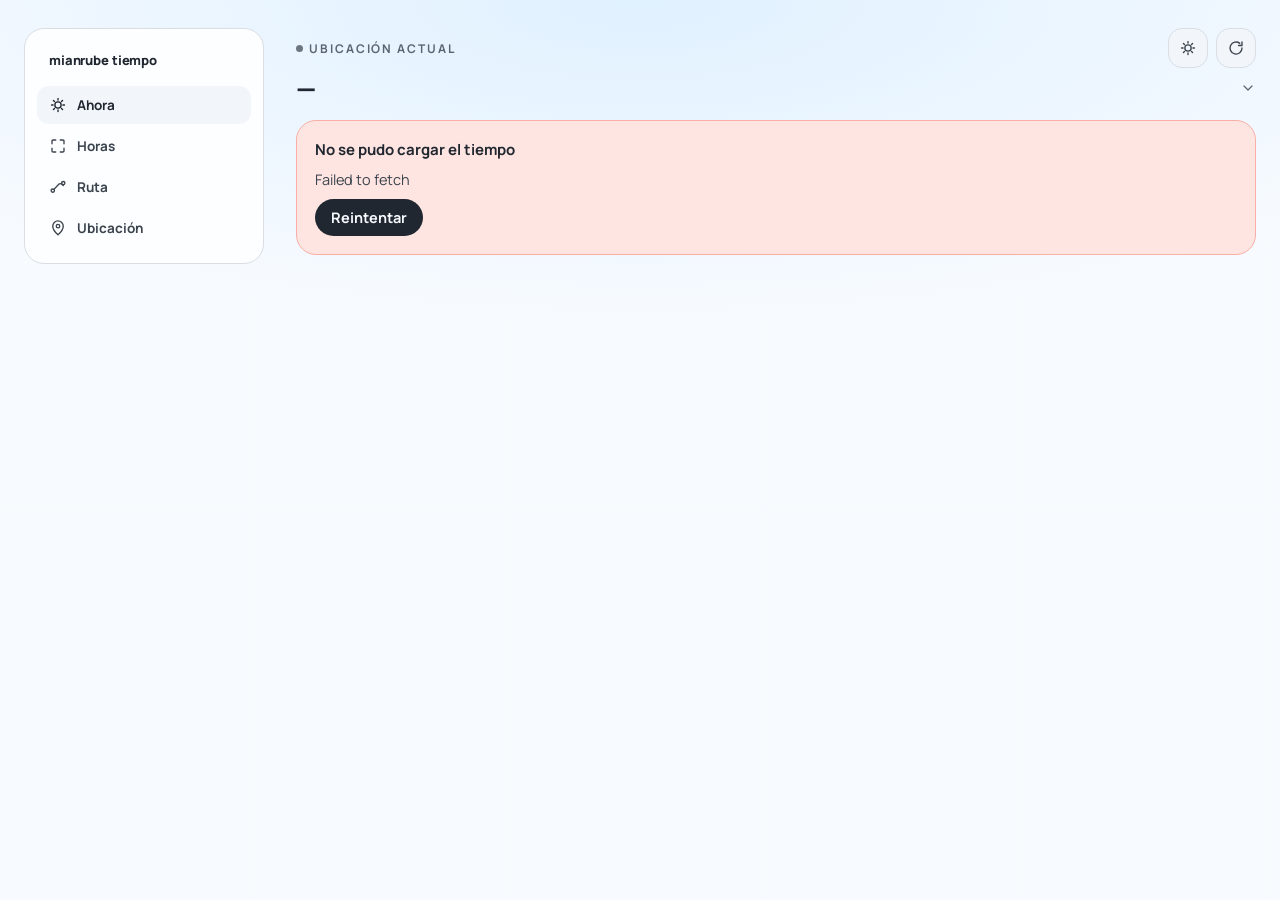
<file: app/index.html>
<!DOCTYPE html>
<html lang="es">
<head>
<meta charset="utf-8">
<meta name="viewport" content="width=device-width, initial-scale=1, viewport-fit=cover">
<title>mianrube tiempo</title>
<meta name="description" content="El tiempo en tu ubicación actual, con valoración de condiciones para bici y running">
<meta name="theme-color" content="#141a22">
<link rel="manifest" href="manifest.json">
<link rel="icon" href="icons/icon.svg" type="image/svg+xml">
<link rel="apple-touch-icon" href="icons/icon.svg">
<meta name="apple-mobile-web-app-capable" content="yes">
<meta name="apple-mobile-web-app-status-bar-style" content="black-translucent">
<meta name="apple-mobile-web-app-title" content="mianrube tiempo">
<link rel="preconnect" href="https://fonts.googleapis.com">
<link rel="preconnect" href="https://fonts.gstatic.com" crossorigin>
<link href="https://fonts.googleapis.com/css2?family=Manrope:wght@400;500;600;700;800&family=IBM+Plex+Mono:wght@400;500;600&display=swap" rel="stylesheet">
<link rel="stylesheet" href="css/style.css">
</head>
<body>
<div id="app"></div>
<script src="js/icons.js" defer></script>
<script src="js/charts.js" defer></script>
<script src="js/scoring.js" defer></script>
<script src="js/gpx.js" defer></script>
<script src="js/route.js" defer></script>
<script src="js/app.js" defer></script>
</body>
</html>
</file>
<file: app/css/style.css>
* {
  box-sizing: border-box;
}

input[type="date"]::-webkit-calendar-picker-indicator,
input[type="time"]::-webkit-calendar-picker-indicator,
input[type="datetime-local"]::-webkit-calendar-picker-indicator {
  cursor: pointer;
}

:root {
  color-scheme: dark;
  --bg1: oklch(0.24 0.045 255);
  --bg2: oklch(0.16 0.02 255);
  --text: oklch(0.97 0.005 250);
  --text-soft: oklch(0.86 0.015 250);
  --muted: oklch(0.68 0.02 250);
  --muted2: oklch(0.6 0.02 250);
  --muted3: oklch(0.52 0.02 250);
  --surface: oklch(0.235 0.025 255);
  --border: oklch(0.3 0.025 255);
  --hero-a: oklch(0.29 0.04 255);
  --hero-b: oklch(0.23 0.028 255);
  --hero-border: oklch(0.34 0.03 255);
  --btn: oklch(0.26 0.03 255);
  --btn-hover: oklch(0.32 0.04 255);
  --now-bg: oklch(0.3 0.05 255);
  --now-border: oklch(0.45 0.08 255);
  --track: oklch(0.3 0.02 255);
  --hot: oklch(0.75 0.15 45);
  --cold: oklch(0.75 0.13 235);
  --teal: oklch(0.84 0.09 195);
  --warm: oklch(0.66 0.04 60);
  --live: oklch(0.75 0.15 145);
  --err-bg: oklch(0.26 0.05 25);
  --err-border: oklch(0.4 0.09 25);
}
[data-theme="light"] {
  color-scheme: light;
  --bg1: oklch(0.95 0.03 250);
  --bg2: oklch(0.985 0.006 250);
  --text: oklch(0.27 0.02 255);
  --text-soft: oklch(0.38 0.02 255);
  --muted: oklch(0.5 0.02 250);
  --muted2: oklch(0.56 0.02 250);
  --muted3: oklch(0.65 0.02 250);
  --surface: oklch(0.995 0.003 250);
  --border: oklch(0.9 0.008 250);
  --hero-a: oklch(0.965 0.025 250);
  --hero-b: oklch(0.995 0.005 250);
  --hero-border: oklch(0.9 0.012 250);
  --btn: oklch(0.97 0.006 250);
  --btn-hover: oklch(0.93 0.01 250);
  --now-bg: oklch(0.94 0.035 250);
  --now-border: oklch(0.8 0.06 250);
  --track: oklch(0.92 0.008 250);
  --hot: oklch(0.6 0.17 40);
  --cold: oklch(0.55 0.15 245);
  --teal: oklch(0.5 0.13 195);
  --warm: oklch(0.58 0.08 55);
  --live: oklch(0.58 0.16 145);
  --err-bg: oklch(0.95 0.04 25);
  --err-border: oklch(0.82 0.09 25);
}

html,
body {
  margin: 0;
  padding: 0;
  background: var(--bg2);
}
body {
  -webkit-tap-highlight-color: transparent;
  overscroll-behavior-y: none;
}
a {
  color: var(--teal);
  text-decoration: none;
}
a:hover {
  opacity: 0.8;
}
.noscroll::-webkit-scrollbar {
  display: none;
}
.noscroll {
  scrollbar-width: none;
}

@keyframes spin {
  to {
    transform: rotate(360deg);
  }
}
@keyframes pulse {
  0%,
  100% {
    opacity: 0.35;
  }
  50% {
    opacity: 0.7;
  }
}

.page {
  min-height: 100vh;
  background: radial-gradient(
    120% 60% at 50% 0%,
    var(--bg1) 0%,
    var(--bg2) 60%
  );
  display: flex;
  justify-content: center;
  font-family: Manrope, Helvetica, sans-serif;
  color: var(--text);
}
.shell {
  width: 100%;
  display: flex;
  justify-content: center;
}
.container {
  width: 100%;
  max-width: 440px;
  padding: calc(22px + env(safe-area-inset-top))
    calc(18px + env(safe-area-inset-right))
    calc(44px + env(safe-area-inset-bottom))
    calc(18px + env(safe-area-inset-left));
  display: flex;
  flex-direction: column;
  gap: 14px;
}
.sidenav {
  display: none;
}

@media (min-width: 760px) {
  .container {
    max-width: 640px;
  }
}

@media (min-width: 1100px) {
  .shell {
    display: grid;
    grid-template-columns: 240px minmax(0, 1fr);
    align-items: start;
    gap: 32px;
    max-width: 1320px;
    margin: 0 auto;
    padding: calc(28px + env(safe-area-inset-top))
      calc(24px + env(safe-area-inset-right)) 40px
      calc(24px + env(safe-area-inset-left));
  }
  .container {
    max-width: none;
    padding: 0;
  }
  .sidenav {
    display: flex;
    flex-direction: column;
    gap: 3px;
    position: sticky;
    top: 28px;
    padding: 16px 12px;
    border-radius: 20px;
    background: var(--surface);
    border: 1px solid var(--border);
  }
  .sidenav-item {
    display: flex;
    align-items: center;
    gap: 10px;
    padding: 10px 12px;
    border-radius: 12px;
    font-size: 13.5px;
    font-weight: 700;
    color: var(--text-soft);
  }
  .sidenav-item:hover {
    background: var(--btn-hover);
  }
  .sidenav-item.active {
    background: var(--btn);
    color: var(--text);
  }
}

.chart-svg-wrap {
  padding: 0 8px;
  box-sizing: border-box;
}

.tiles-grid {
  display: grid;
  grid-template-columns: 1fr 1fr;
  gap: 10px;
}
@media (min-width: 760px) {
  .tiles-grid {
    grid-template-columns: repeat(4, 1fr);
  }
}

.hero-row {
  display: flex;
  flex-direction: column;
  gap: 14px;
}
@media (min-width: 1100px) {
  .hero-row {
    display: grid;
    grid-template-columns: minmax(0, 1fr) minmax(280px, 360px);
    gap: 16px;
    align-items: stretch;
  }
  .hero-row .tiles-grid {
    grid-template-columns: 1fr 1fr;
    grid-template-rows: repeat(2, 1fr);
    height: 100%;
  }
}

.aq-card {
  display: flex;
  flex-direction: column;
  gap: 10px;
}
@media (min-width: 1100px) {
  .aq-card {
    flex-direction: row;
    align-items: center;
    gap: 22px;
    flex-wrap: wrap;
  }
  .aq-card .aq-label {
    flex: none;
  }
  .aq-card .aq-main {
    flex: none;
  }
  .aq-card .aq-pollen {
    flex: 1;
    min-width: 0;
  }
}

.bike-row {
  display: flex;
  flex-direction: column;
  gap: 14px;
}
@media (min-width: 1100px) {
  .bike-row {
    display: grid;
    grid-template-columns: 1fr 1fr;
    gap: 16px;
    align-items: stretch;
  }
  .bike-row-a {
    display: flex;
  }
  .bike-row-a > div {
    flex: 1;
  }
  .bike-row-b > div:first-child {
    flex: 1;
    display: flex;
    flex-direction: column;
  }
  .bike-row-b > div:first-child .chart-svg-wrap {
    flex: 1;
    display: flex;
    align-items: center;
    justify-content: center;
  }
}

.hours-row .hour-tile:nth-child(n + 6) {
  display: none !important;
}
@media (min-width: 1100px) {
  .hours-row .hour-tile:nth-child(n + 6) {
    display: flex !important;
  }
}

.daytabs-row .day-tab:nth-child(n + 6) {
  display: none !important;
}
@media (min-width: 1100px) {
  .daytabs-row .day-tab:nth-child(n + 6) {
    display: flex !important;
  }
}

.hd-score {
  order: 1;
}
.hd-uv {
  order: 2;
}
.hd-aqi {
  order: 3;
}
@media (min-width: 1100px) {
  .hour-detail-content {
    flex-direction: row !important;
    align-items: center !important;
    gap: 22px;
  }
  .hour-detail-right {
    flex-direction: row !important;
    margin-left: auto;
  }
  .hd-uv {
    order: 1;
  }
  .hd-aqi {
    order: 2;
  }
  .hd-score {
    order: 3;
  }
}

@media (min-width: 1100px) {
  .seg-row {
    display: grid !important;
    grid-template-columns: 0.9fr max-content 0.9fr max-content max-content max-content;
    align-items: start;
    padding-top: 14px;
    gap: 16px;
  }
  .seg-left,
  .seg-right {
    display: contents !important;
  }
  .seg-c1 {
    grid-column: 1;
  }
  .seg-c2 {
    grid-column: 2;
    align-items: center !important;
  }
  .seg-c3 {
    grid-column: 3;
  }
  .seg-c4 {
    grid-column: 4;
  }
  .seg-c5 {
    grid-column: 5;
  }
  .seg-c6 {
    grid-column: 6;
    justify-self: center;
  }
}

.chart-row {
  display: flex;
  flex-direction: column;
  gap: 14px;
}
@media (min-width: 1100px) {
  .chart-row {
    display: grid;
    grid-template-columns: 1fr 1fr;
    gap: 16px;
    align-items: stretch;
  }
}

.sun-moon-row {
  display: flex;
  flex-direction: column;
  gap: 14px;
}
@media (min-width: 1100px) {
  .sun-moon-row {
    display: grid;
    grid-template-columns: 1fr 1fr;
    gap: 16px;
    align-items: stretch;
  }
  .sun-moon-arc {
    flex: 1;
    display: flex;
    align-items: center;
    justify-content: center;
  }
}

.route-top-row {
  display: flex;
  flex-direction: column;
  gap: 14px;
}
@media (min-width: 1100px) {
  .route-top-row {
    display: grid;
    grid-template-columns: 1fr 1fr;
    gap: 16px;
    align-items: stretch;
  }
  .route-top-b {
    justify-content: flex-start !important;
  }
  #routeMap {
    height: 520px !important;
  }
}

.uv-aqi-row {
  display: flex;
  flex-direction: column;
  gap: 10px;
}
@media (min-width: 1100px) {
  .uv-aqi-row {
    display: grid;
    grid-template-columns: 1fr 1fr;
    gap: 16px;
    align-items: stretch;
  }
}

.legend-row {
  display: flex;
  flex-direction: column;
  gap: 14px;
}
@media (min-width: 1100px) {
  .legend-row {
    display: grid;
    grid-template-columns: 1fr 1fr;
    gap: 16px;
    align-items: stretch;
  }
  .legend-row > * {
    height: 100%;
    box-sizing: border-box;
  }
}

.mono {
  font-family: "IBM Plex Mono", monospace;
}
.btn-icon {
  width: 40px;
  height: 40px;
  border-radius: 14px;
  background: var(--btn);
  border: 1px solid var(--border);
  display: grid;
  place-items: center;
  cursor: pointer;
  color: var(--text-soft);
}
.btn-icon:hover {
  background: var(--btn-hover);
}
.pill-btn {
  display: flex;
  align-items: center;
  gap: 6px;
  padding: 6px 11px;
  border-radius: 99px;
  background: var(--btn);
  border: 1px solid var(--border);
  cursor: pointer;
  font-size: 13px;
  font-weight: 700;
  color: var(--text-soft);
}
.pill-btn:hover {
  background: var(--btn-hover);
}
.section-label {
  font-size: 13px;
  letter-spacing: 0.16em;
  text-transform: uppercase;
  font-weight: 800;
  color: var(--muted);
}
button,
[role="button"],
.clickable {
  cursor: pointer;
  touch-action: manipulation;
}

.skeleton {
  border-radius: 24px;
  background: var(--surface);
  animation: pulse 1.6s ease-in-out infinite;
}

@media (prefers-color-scheme: light) {
  html:not([data-theme]) {
    color-scheme: light;
  }
}
</file>
